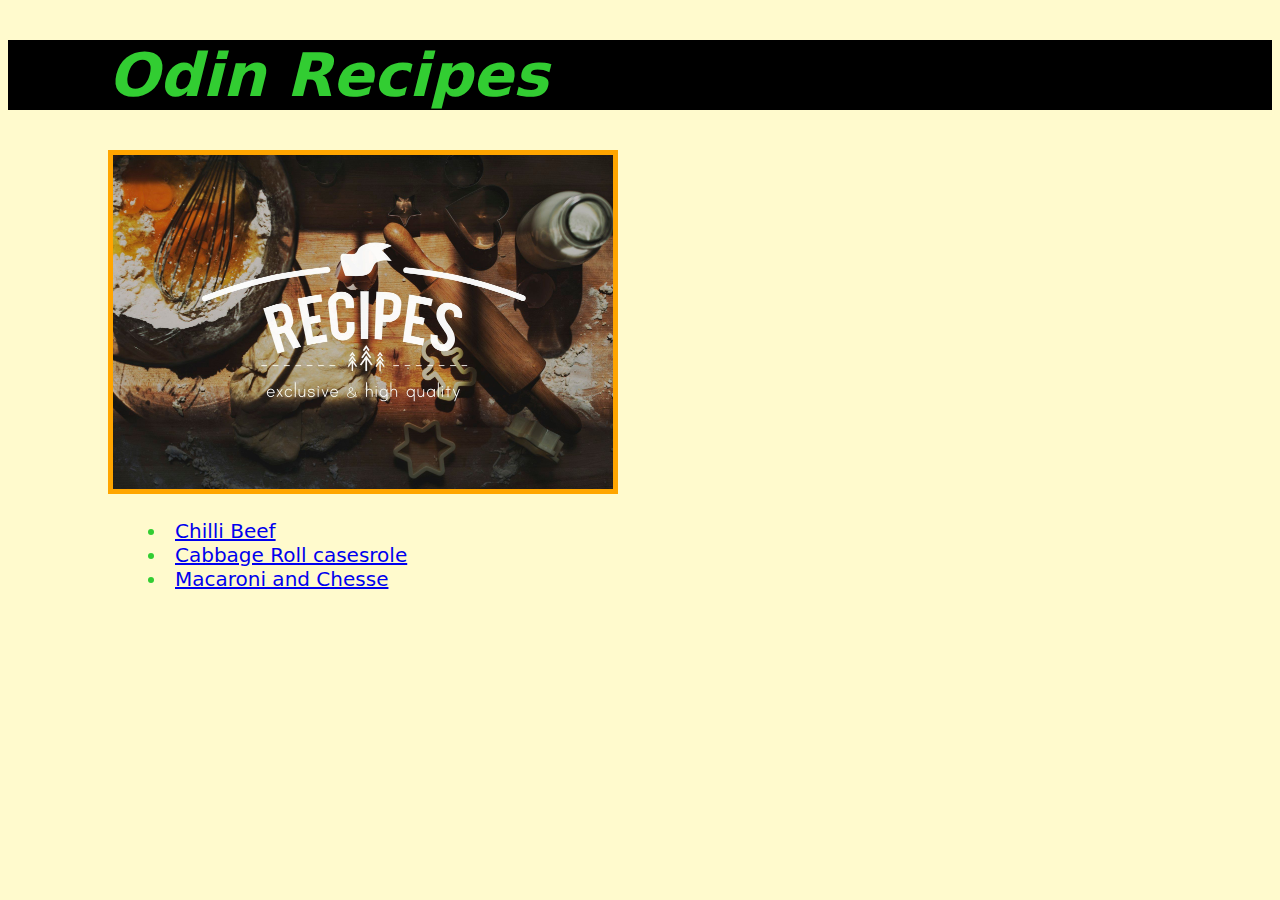
<file: index.html>
<!DOCTYPE html>
<html lang="en">
    <head>
        
        <link rel="stylesheet" href="recipes/styles.css">

    </head> 
    
    <body>
        
       <div class="top"> <h1> Odin Recipes</h1></div>
       <img src="./images/recipe.jpeg" >
        <ul>
            <li><a href="recipes/chillibeef.html">Chilli Beef</a></li>
            <li><a href="recipes/cabbage.html">Cabbage Roll casesrole</a></li>
            <li><a href="recipes/macaroni.html">Macaroni and Chesse</a></li>
        
         </ul>
        

    </body>
    

    </html>
</file>
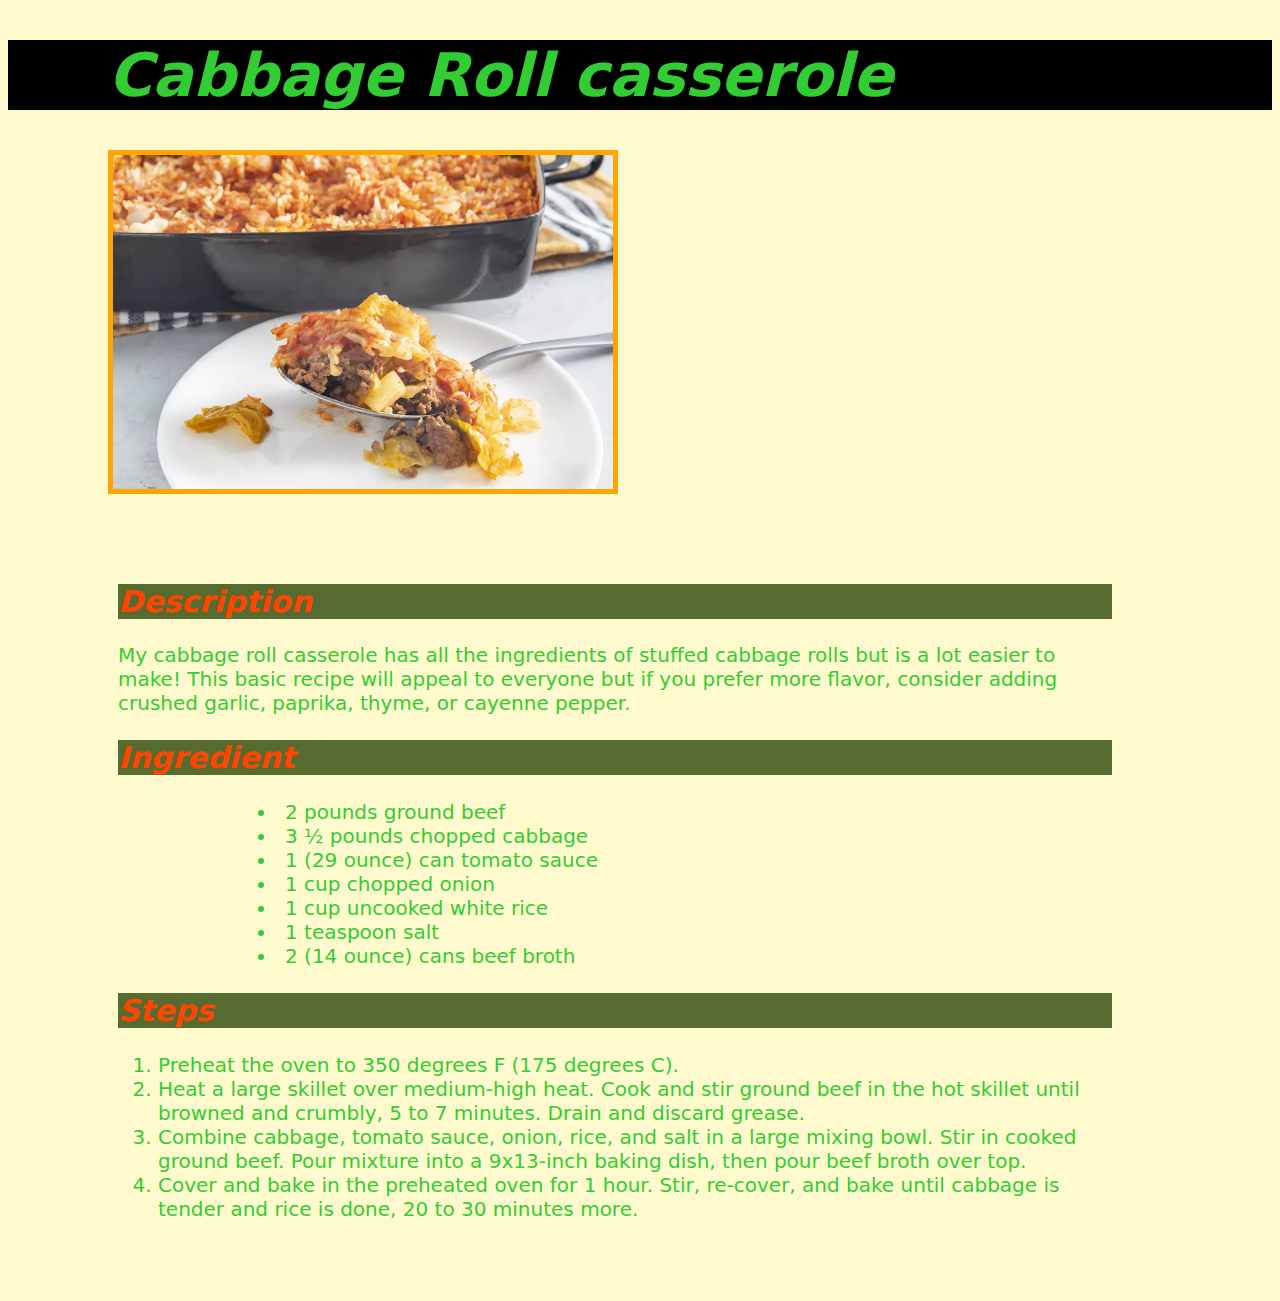
<file: recipes/cabbage.html>
<!DOCTYPE html>
<html lang="en">
    <head>
        <link rel="stylesheet" href="styles.css">

    </head>
    <body>
        <div class="top"><h1> Cabbage Roll casserole</h1></div>
       <img src="../images/cabbage.jpg" >
       <div class="box">
        <h2>Description</h2>
        My cabbage roll casserole has all the ingredients of stuffed cabbage rolls but is a lot easier to make! This basic recipe will appeal to everyone but if you prefer more flavor, consider adding crushed garlic, paprika, thyme, or cayenne pepper.


        <h2>Ingredient</h2>
        <ul>
            <li>2 pounds ground beef</li>
            <li>3 ½ pounds chopped cabbage</li>
            <li>1 (29 ounce) can tomato sauce</li>
            <li>1 cup chopped onion</li>
            <li>1 cup uncooked white rice</li>
            <li>1 teaspoon salt</li>
            <li>2 (14 ounce) cans beef broth</li>    
            


        </ul>
        <h2>Steps</h2>
        <ol>
            <li>Preheat the oven to 350 degrees F (175 degrees C).

            </li>
            <li>Heat a large skillet over medium-high heat. Cook and stir ground beef in the hot skillet until browned and crumbly, 5 to 7 minutes. Drain and discard grease.</li>
            <li>Combine cabbage, tomato sauce, onion, rice, and salt in a large mixing bowl. Stir in cooked ground beef. Pour mixture into a 9x13-inch baking dish, then pour beef broth over top.</li>
            <li>Cover and bake in the preheated oven for 1 hour. Stir, re-cover, and bake until cabbage is tender and rice is done, 20 to 30 minutes more.</li>
            
        </ol>
    </div>
    </body>
    </html>
</file>
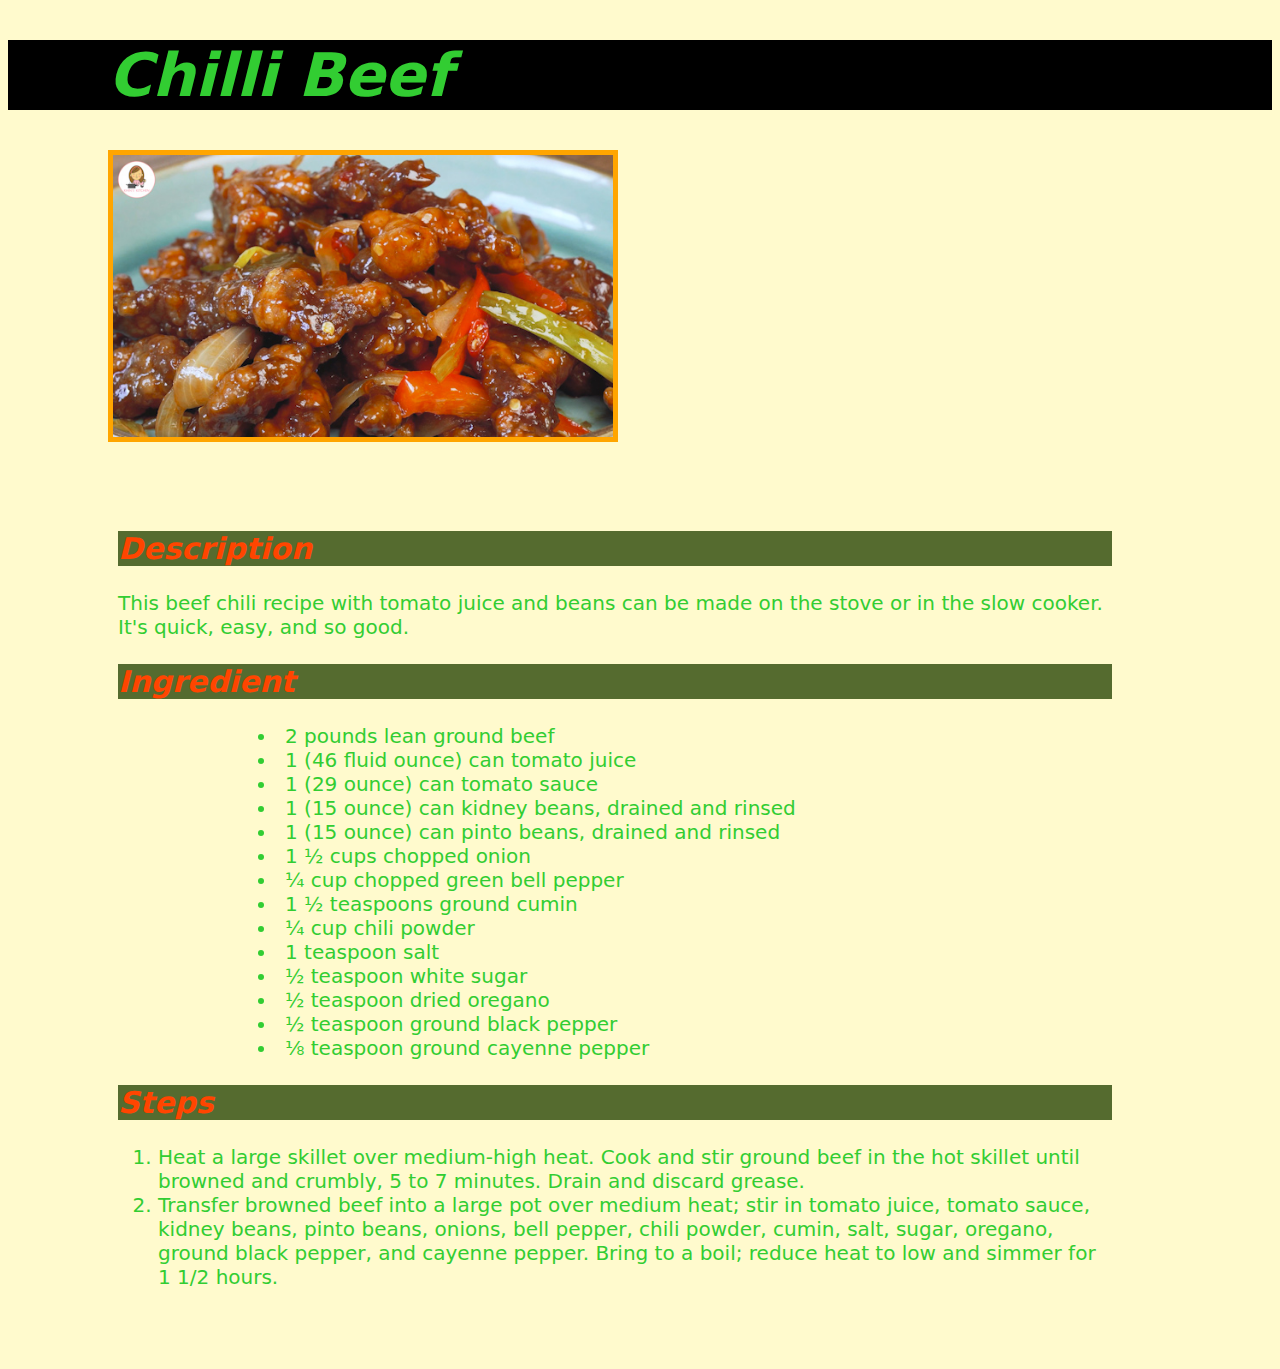
<file: recipes/chillibeef.html>
<!DOCTYPE html>
<html lang="en">
    <head>
        <link rel="stylesheet" href="styles.css">
    </head>
    <body>
        <div class="top"> <h1> Chilli Beef</h1></div>
        <p>
        <img src="../images/chillibeef.jpg" >
        </p>
        <div class="box">
        <h2>Description</h2>
        This beef chili recipe with tomato juice and beans can be made on the stove or in the slow cooker. It's quick, easy, and so good.
        <h2>Ingredient</h2>
        <ul>
            <li>2 pounds lean ground beef</li>
            <li>1 (46 fluid ounce) can tomato juice</li>
            <li>1 (29 ounce) can tomato sauce</li>
            <li>1 (15 ounce) can kidney beans, drained and rinsed</li>
            <li>1 (15 ounce) can pinto beans, drained and rinsed</li>
            <li>1 ½ cups chopped onion</li>
            <li>¼ cup chopped green bell pepper</li>
            <li>1 ½ teaspoons ground cumin</li>
            <li>¼ cup chili powder</li>
            <li>1 teaspoon salt</li>
            <li>½ teaspoon white sugar</li>
            <li>½ teaspoon dried oregano </li>
            <li>½ teaspoon ground black pepper</li>
            <li>⅛ teaspoon ground cayenne pepper</li>
            


        </ul>
        <h2>Steps</h2>
        <ol>
            <li>Heat a large skillet over medium-high heat. Cook and stir ground beef in the hot skillet until browned and crumbly, 5 to 7 minutes. Drain and discard grease.</li>
            <li>Transfer browned beef into a large pot over medium heat; stir in tomato juice, tomato sauce, kidney beans, pinto beans, onions, bell pepper, chili powder, cumin, salt, sugar, oregano, ground black pepper, and cayenne pepper. Bring to a boil; reduce heat to low and simmer for 1 1/2 hours.</li>
            
        </ol>
        </div>
        
        
    </body>
    
    </html>
</file>
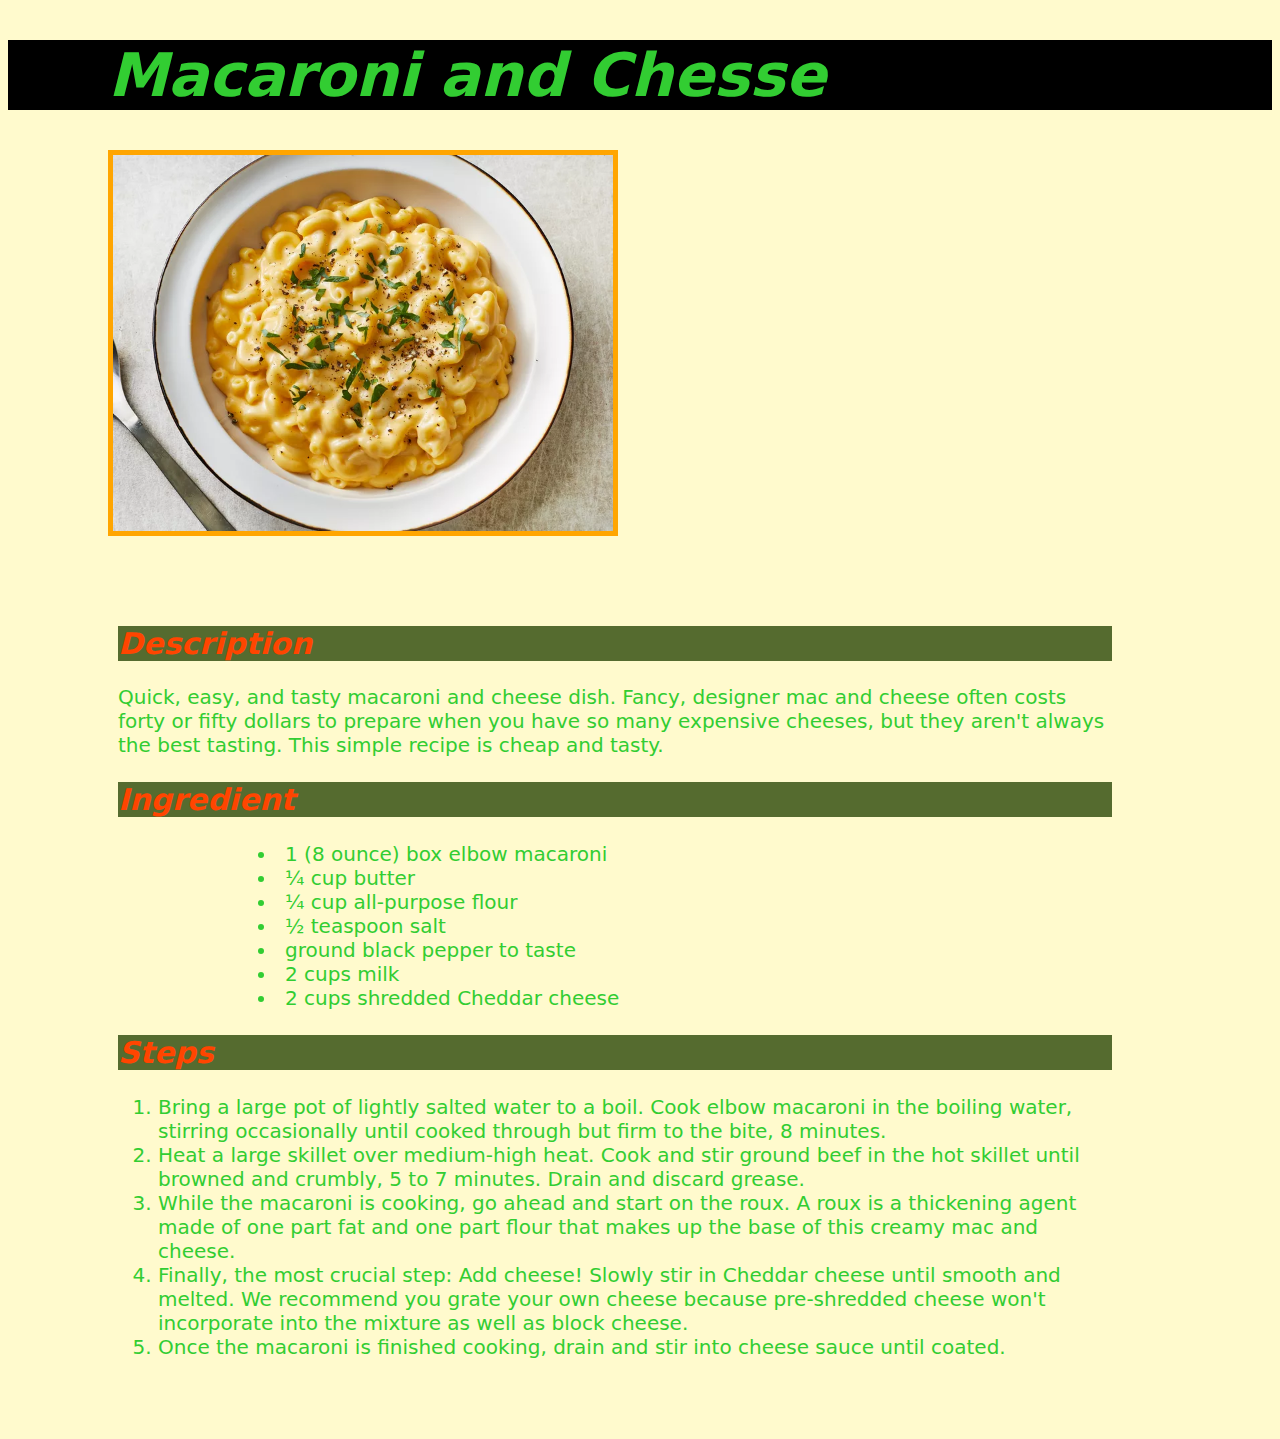
<file: recipes/macaroni.html>
<!DOCTYPE html>
<html lang="en">
    <head>
        <link rel="stylesheet" href="styles.css">

    </head>
    <body>
       <div class="top"><h1> Macaroni and Chesse</h1></div>
    
        <img src="../images/macaroni.jpg" >
        </p>
        <div class="box">
        <h2>Description</h2>
        Quick, easy, and tasty macaroni and cheese dish. Fancy, designer mac and cheese often costs forty or fifty dollars to prepare when you have so many expensive cheeses, but they aren't always the best tasting. This simple recipe is cheap and tasty.

        <h2>Ingredient</h2>
        <ul>
            <li>1 (8 ounce) box elbow macaroni</li>
            <li>¼ cup butter</li>
            <li>¼ cup all-purpose flour</li>
            <li>½ teaspoon salt</li>
            <li>ground black pepper to taste</li>
            <li>2 cups milk</li>
            <li>2 cups shredded Cheddar cheese</li>    
            


        </ul>
        <h2>Steps</h2>
        <ol>
            <li>Bring a large pot of lightly salted water to a boil. Cook elbow macaroni in the boiling water, stirring occasionally until cooked through but firm to the bite, 8 minutes.

            </li>
            <li>Heat a large skillet over medium-high heat. Cook and stir ground beef in the hot skillet until browned and crumbly, 5 to 7 minutes. Drain and discard grease.</li>
            <li>While the macaroni is cooking, go ahead and start on the roux. A roux is a thickening agent made of one part fat and one part flour that makes up the base of this creamy mac and cheese.</li>
            <li>Finally, the most crucial step: Add cheese! Slowly stir in Cheddar cheese until smooth and melted. We recommend you grate your own cheese because pre-shredded cheese won't incorporate into the mixture as well as block cheese.</li>

            <li>Once the macaroni is finished cooking, drain and stir into cheese sauce until coated.</li>
        </ol>
        </div>
    </body>
    </html>
</file>
<file: recipes/styles.css>
.top
{
    color:limegreen;
    height:auto;
    width:auto;
    font-size:30px;
    font-style:oblique;
    border-style:hidden;
    padding-left: 100px;
    background-color:black;
     

}
ul{
    list-style:inside;
    margin-left: 100px;
}


img{
    height:auto;
    width:500px;
    border-style:solid;
    border-color:orange;
    border-width:thick;
    margin-left: 100px;
}
h2{
   background-color:darkolivegreen;
    color:orangered;
    font-style:oblique;font-weight: bolder;
}

.box{
    margin-top: 50px;
    margin-bottom: 50px;
    margin-left: 100px;
    margin-right: 150px;
    padding:10px 10px 10px 10px;
    border-style:hidden;
    border-width: 500px;
    
}

body{
    background-color:lemonchiffon;
    font-size:20px;
    font-family:"DejaVu Sans", sans-serif;
    color:limegreen;
    


}
</file>
